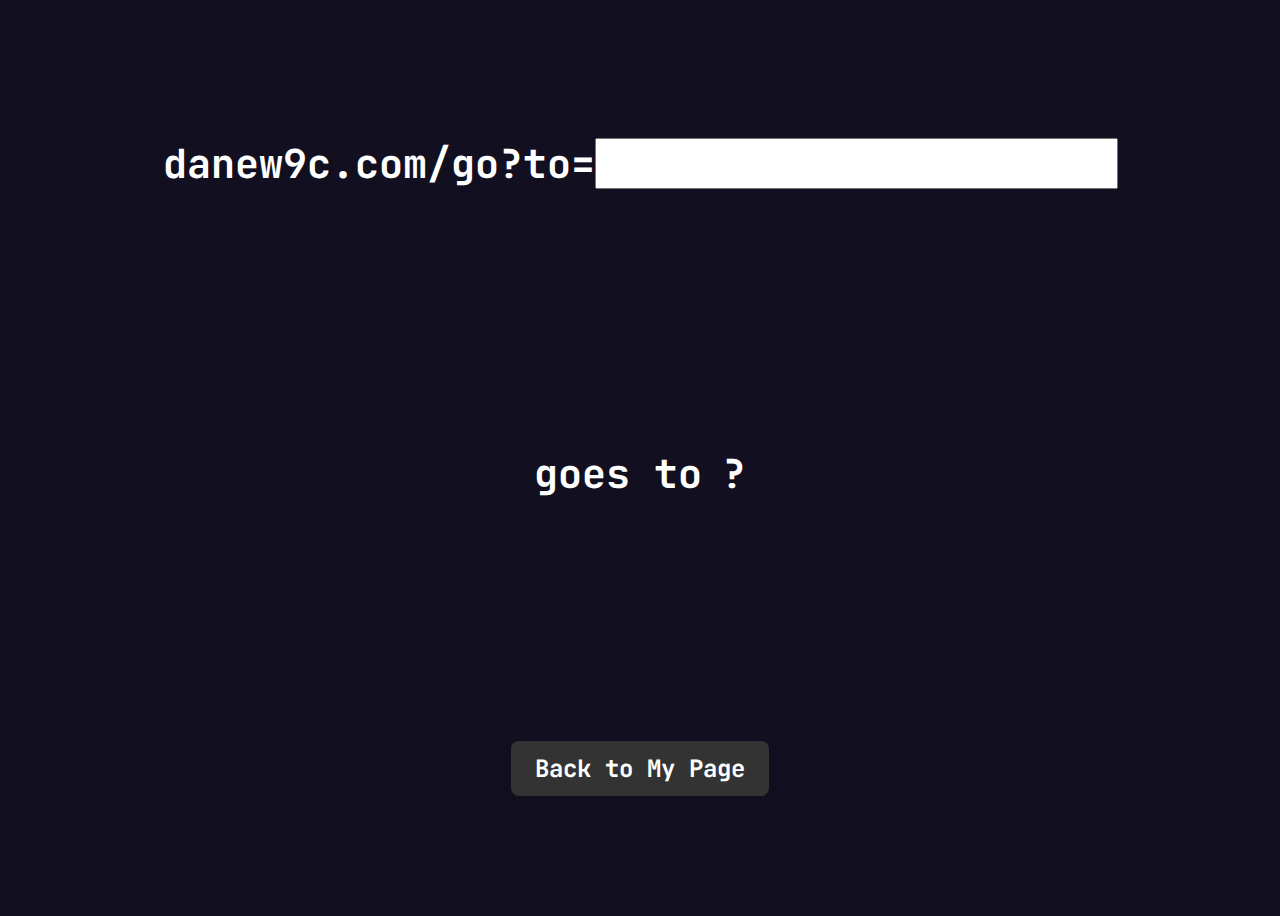
<file: go/index.html>
<!DOCTYPE html>

<html lang="en">

<title>
	Go
</title>

<head>
	<link rel="stylesheet" href="style.css" />
	<meta charset="UTF-8">
	<meta name="viewport" content="width=device-width, initial-scale=1.0">

</head>

<body>
	<div>
		<h1 id="top_text">
			danew9c.com/go?to=
		</h1>
		<input id="goto" type="text">
	</div>
	<div>
		<h1 id="bottom_text">
			goes to
		</h1>
		<h1 id="res_text">?</h1>
		<button id="res_redirect" href="https://danew9c.com"></button>
	</div>
	<button id="check" class="back">Back to My Page</button>
</body>
<script src="go.js"></script>

</html>
</file>
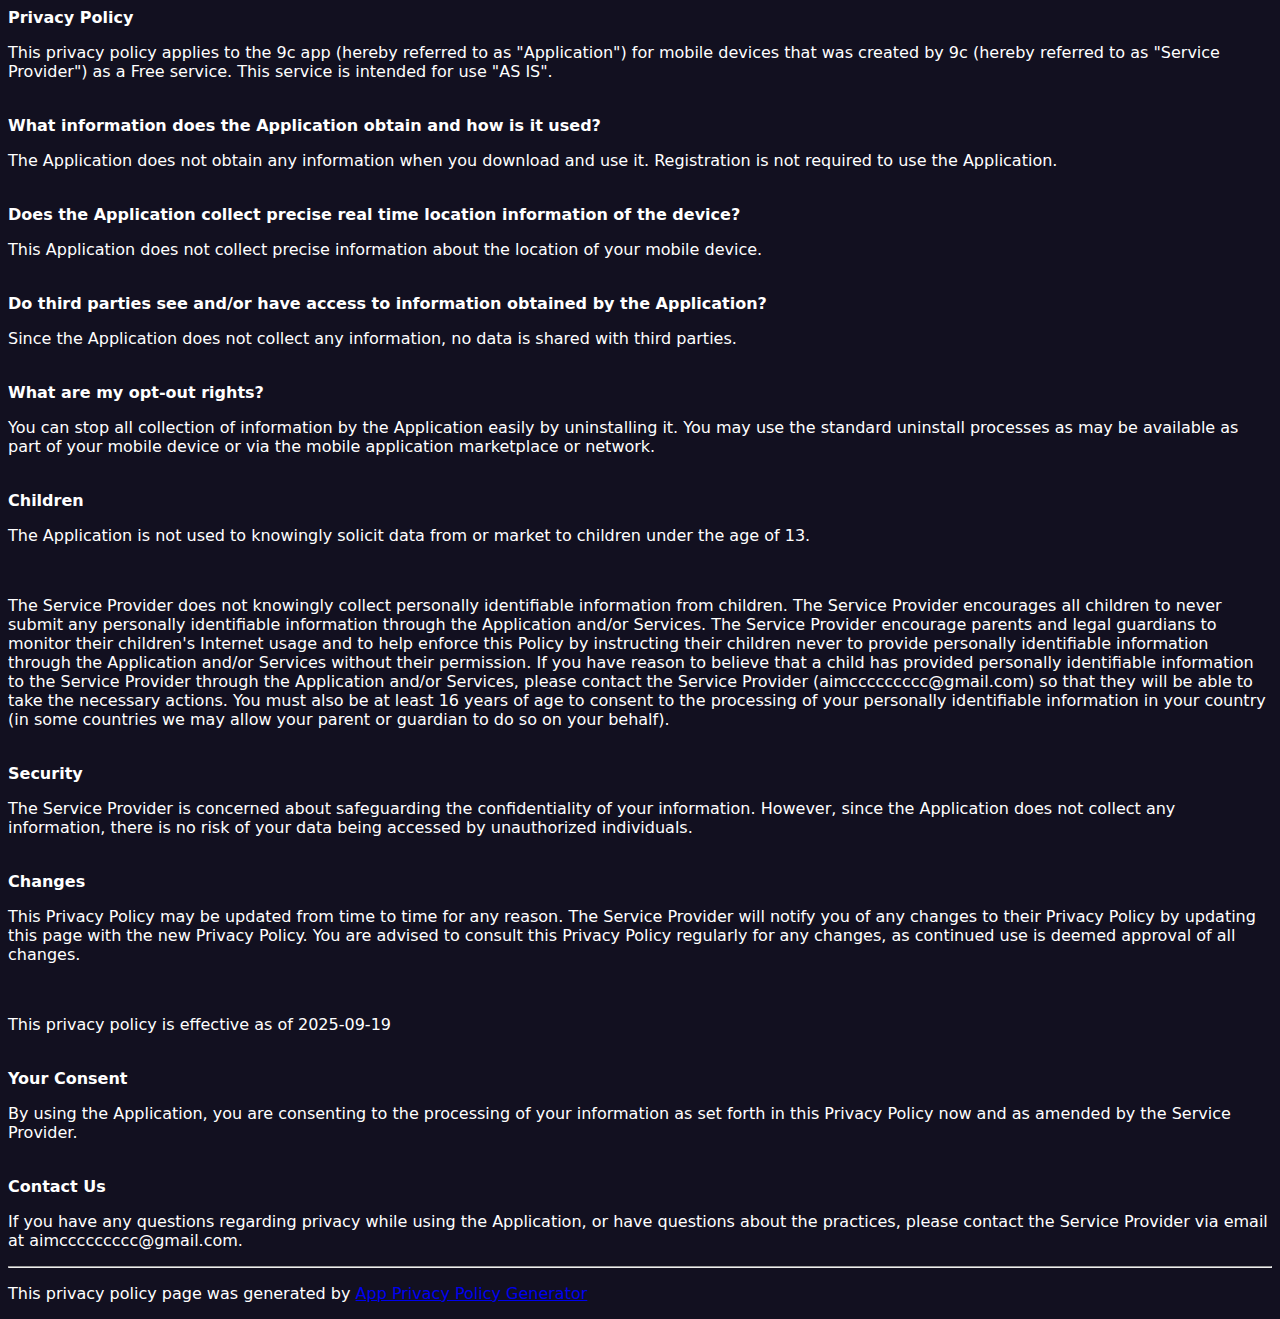
<file: no-tracking-privacy-policy/index.html>
<!DOCTYPE html>
<html>

<head>
	<meta charset='utf-8'>
	<meta name='viewport' content='width=device-width'>
	<title>
		No Tracking Privacy Policy
	</title>
	<link rel="stylesheet" href="privacy.css" />
</head>

<body>
	<strong>Privacy Policy</strong>
	<p>This privacy policy applies to the 9c app (hereby referred to as "Application") for mobile devices that was
		created by 9c (hereby referred to as "Service Provider") as a Free service. This service is intended for use "AS
		IS".</p><br><strong>What information does the Application obtain and how is it used?</strong>
	<p>The Application does not obtain any information when you download and use it. Registration is not required to use
		the Application.</p><br><strong>Does the Application collect precise real time location information of the
		device?</strong>
	<p>This Application does not collect precise information about the location of your mobile device.</p><br><strong>Do
		third parties see and/or have access to information obtained by the Application?</strong>
	<p>Since the Application does not collect any information, no data is shared with third parties.</p><br><strong>What
		are my opt-out rights?</strong>
	<p>You can stop all collection of information by the Application easily by uninstalling it. You may use the standard
		uninstall processes as may be available as part of your mobile device or via the mobile application marketplace
		or network.</p><br><strong>Children</strong>
	<p>The Application is not used to knowingly solicit data from or market to children under the age of 13.</p><br>
	<p>The Service Provider does not knowingly collect personally identifiable information from children. The Service
		Provider encourages all children to never submit any personally identifiable information through the Application
		and/or Services. The Service Provider encourage parents and legal guardians to monitor their children's Internet
		usage and to help enforce this Policy by instructing their children never to provide personally identifiable
		information through the Application and/or Services without their permission. If you have reason to believe that
		a child has provided personally identifiable information to the Service Provider through the Application and/or
		Services, please contact the Service Provider (aimccccccccc@gmail.com) so that they will be able to take the
		necessary actions. You must also be at least 16 years of age to consent to the processing of your personally
		identifiable information in your country (in some countries we may allow your parent or guardian to do so on
		your behalf).</p><br><strong>Security</strong>
	<p>The Service Provider is concerned about safeguarding the confidentiality of your information. However, since the
		Application does not collect any information, there is no risk of your data being accessed by unauthorized
		individuals.</p><br><strong>Changes</strong>
	<p>This Privacy Policy may be updated from time to time for any reason. The Service Provider will notify you of any
		changes to their Privacy Policy by updating this page with the new Privacy Policy. You are advised to consult
		this Privacy Policy regularly for any changes, as continued use is deemed approval of all changes.</p><br>
	<p>This privacy policy is effective as of 2025-09-19</p><br><strong>Your Consent</strong>
	<p>By using the Application, you are consenting to the processing of your information as set forth in this Privacy
		Policy now and as amended by the Service Provider.</p><br><strong>Contact Us</strong>
	<p>If you have any questions regarding privacy while using the Application, or have questions about the practices,
		please contact the Service Provider via email at aimccccccccc@gmail.com.</p>
	<hr>
	<p>This privacy policy page was generated by <a href="https://app-privacy-policy-generator.nisrulz.com/"
			target="_blank" rel="noopener noreferrer">App Privacy Policy Generator</a></p>
</body>

</html>
</file>
<file: go/style.css>
@import url('https://fonts.googleapis.com/css2?family=JetBrains+Mono:ital,wght@0,100..800;1,100..800&display=swap');

html {
	font-size: 20px;
	background-color: rgb(18, 16, 32);
	color: white;
	font-family: "JetBrains Mono", system-ui, -apple-system, BlinkMacSystemFont, 'Segoe UI', Roboto, Oxygen, Ubuntu, Cantarell, 'Open Sans', 'Helvetica Neue', sans-serif;
}

body {
	height: 100vh;
	display: flex;
	justify-content: space-around;
	align-items: center;
	flex-direction: column;
}

div {
	display: flex;
	justify-content: center;
	align-items: center;
}

#goto {
	margin: 15px 0 15px 0;
}

button {
	font-family: "JetBrains Mono", system-ui, -apple-system, BlinkMacSystemFont, 'Segoe UI', Roboto, Oxygen, Ubuntu, Cantarell, 'Open Sans', 'Helvetica Neue', sans-serif;
	cursor: pointer;
	text-decoration: none;
	color: #fff;
	font-size: 1.2rem;
	padding: 12px 24px;
	margin: 10px 10px 10px 10px;
	border-radius: 8px;
	transition: transform 0.2s, box-shadow 0.2s;
	box-shadow: 0px 4px 6px rgba(0, 0, 0, 0.1);
	display: inline-block;
	font-weight: bold;
	text-align: center;
	border: none;
}

button:hover {
	transform: translateY(-3px);
	box-shadow: 0px 6px 8px rgba(0, 0, 0, 0.2);
}

/* Active effects */
button:active {
	transform: translateY(0);
	box-shadow: 0px 4px 6px rgba(0, 0, 0, 0.1);
}

#check {
	background-color: #1f8acb;
}

#check.back {
	background-color: #333333;
}

#res_text {
	margin-left: 20px;
}

#res_redirect {
	background-color: #00df3f;
	display: none;
}

input {
	font-size: 40px;
}
</file>
<file: no-tracking-privacy-policy/privacy.css>
html {
	background-color: rgb(18, 16, 32);
	font-family: system-ui, -apple-system, BlinkMacSystemFont, 'Segoe UI', Roboto, Oxygen, Ubuntu, Cantarell, 'Open Sans', 'Helvetica Neue', sans-serif;
}

h1 {
	font-size: 128px;
}

body {
	/* Horizontal centering */
	color: rgb(255, 255, 255);
}

div {
	display: flex;
	justify-content: center;
}
</file>
